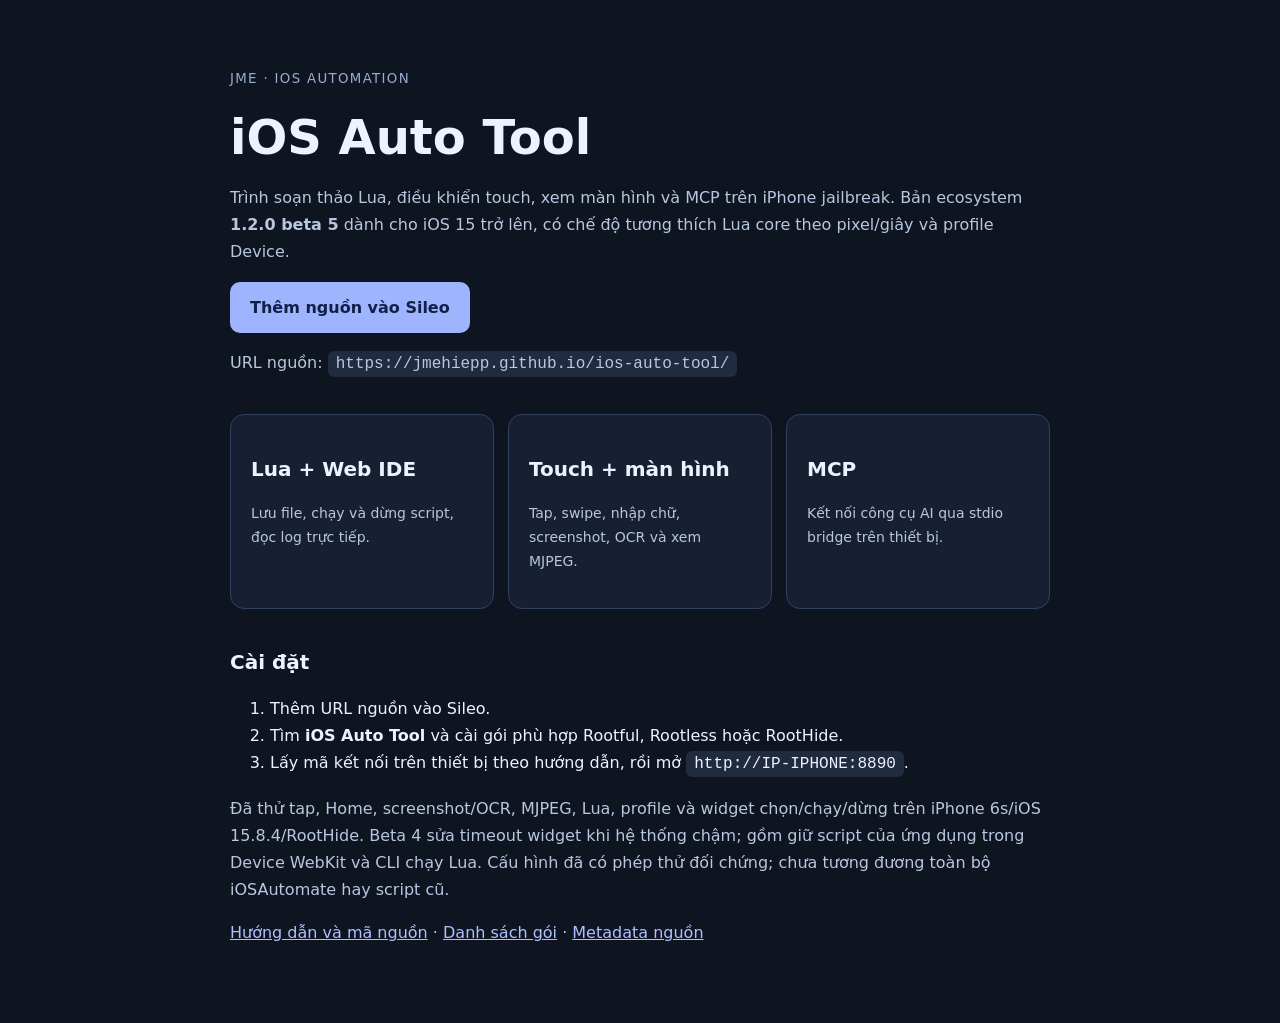
<file: index.html>
<!doctype html><html lang="vi"><meta charset="utf-8"><meta name="viewport" content="width=device-width,initial-scale=1">
<title>iOS Auto Tool · Sileo source</title><style>body{margin:0;background:#0e1420;color:#edf2ff;font:16px/1.7 system-ui}main{max-width:820px;margin:auto;padding:64px 24px}small{color:#99adce;letter-spacing:.1em}h1{font-size:48px;line-height:1.1;margin:20px 0}p{color:#b8c7df}a{color:#adc1ff}code{word-break:break-all;background:#202b40;padding:4px 8px;border-radius:6px}.button{display:inline-block;background:#9eb4ff;color:#102046;border-radius:10px;padding:12px 20px;text-decoration:none;font-weight:700}.cards{display:grid;grid-template-columns:repeat(auto-fit,minmax(180px,1fr));gap:14px;margin:36px 0}article{padding:20px;border:1px solid #30405e;border-radius:14px;background:#172033}h2{font-size:20px}article p{font-size:14px}</style>
<main><small>JME · IOS AUTOMATION</small><h1>iOS Auto Tool</h1><p>Trình soạn thảo Lua, điều khiển touch, xem màn hình và MCP trên iPhone jailbreak. Bản ecosystem <strong>1.2.0 beta 5</strong> dành cho iOS 15 trở lên, có chế độ tương thích Lua core theo pixel/giây và profile Device.</p>
<a class="button" href="sileo://source/https://jmehiepp.github.io/ios-auto-tool/">Thêm nguồn vào Sileo</a>
<p>URL nguồn: <code>https://jmehiepp.github.io/ios-auto-tool/</code></p>
<div class="cards"><article><h2>Lua + Web IDE</h2><p>Lưu file, chạy và dừng script, đọc log trực tiếp.</p></article><article><h2>Touch + màn hình</h2><p>Tap, swipe, nhập chữ, screenshot, OCR và xem MJPEG.</p></article><article><h2>MCP</h2><p>Kết nối công cụ AI qua stdio bridge trên thiết bị.</p></article></div>
<h2>Cài đặt</h2><ol><li>Thêm URL nguồn vào Sileo.</li><li>Tìm <strong>iOS Auto Tool</strong> và cài gói phù hợp Rootful, Rootless hoặc RootHide.</li><li>Lấy mã kết nối trên thiết bị theo hướng dẫn, rồi mở <code>http://IP-IPHONE:8890</code>.</li></ol>
<p>Đã thử tap, Home, screenshot/OCR, MJPEG, Lua, profile và widget chọn/chạy/dừng trên iPhone 6s/iOS 15.8.4/RootHide. Beta 4 sửa timeout widget khi hệ thống chậm; gồm giữ script của ứng dụng trong Device WebKit và CLI chạy Lua. Cấu hình đã có phép thử đối chứng; chưa tương đương toàn bộ iOSAutomate hay script cũ.</p>
<p><a href="https://github.com/jmehiepp/ios-auto-tool#readme">Hướng dẫn và mã nguồn</a> · <a href="Packages">Danh sách gói</a> · <a href="Release">Metadata nguồn</a></p></main></html>
</file>
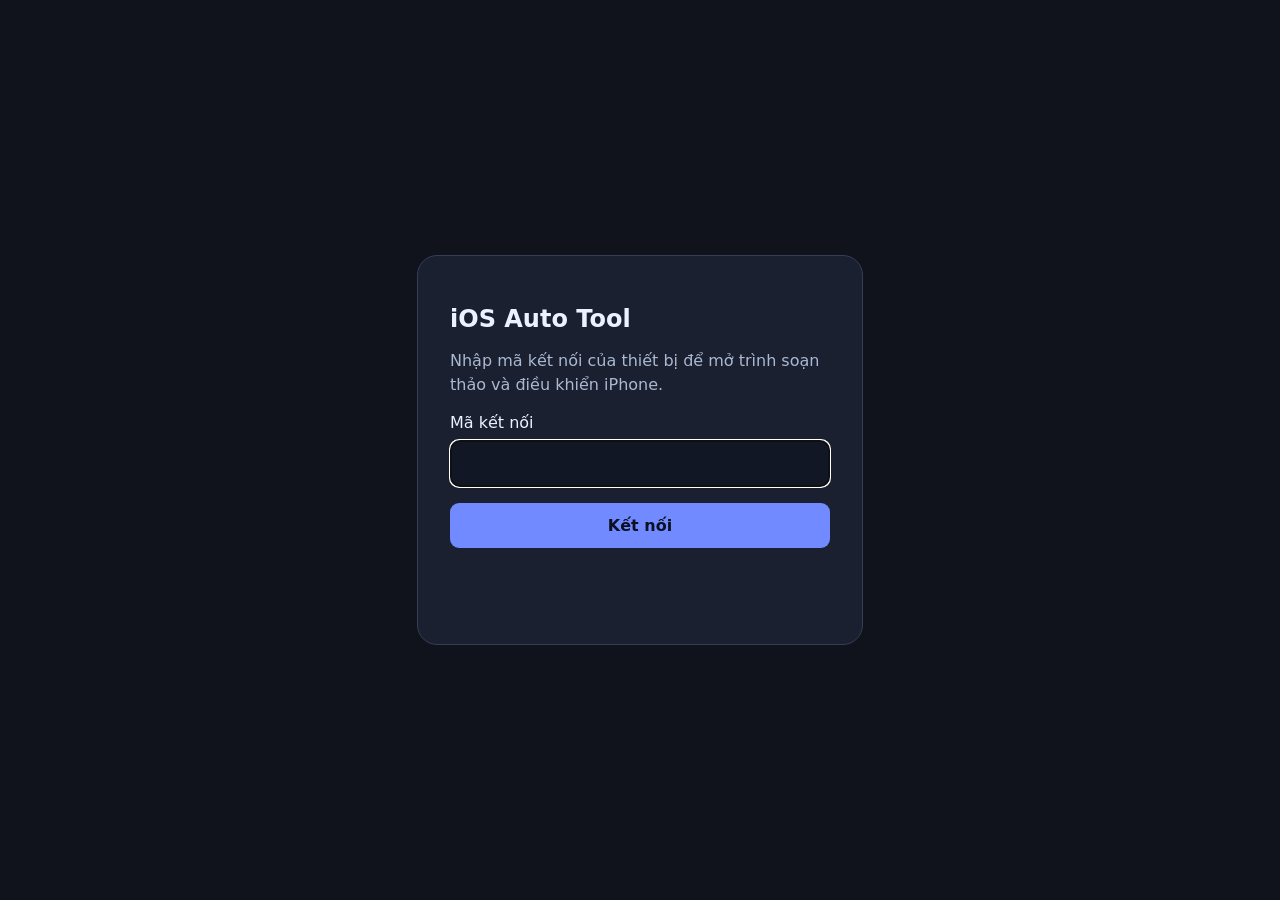
<file: webide/frontend/login.html>
<!doctype html>
<html lang="vi"><meta charset="utf-8"><meta name="viewport" content="width=device-width,initial-scale=1">
<title>Kết nối iOS Auto Tool</title>
<style>body{margin:0;background:#10131c;color:#edf0ff;font:16px system-ui;min-height:100vh;display:grid;place-items:center}form{width:min(380px,84vw);padding:32px;background:#1a2030;border:1px solid #343e55;border-radius:20px}h1{font-size:24px}p{color:#aab8d1;line-height:1.5}input,button{box-sizing:border-box;width:100%;padding:13px;border-radius:9px;border:1px solid #435477;margin:8px 0;font:inherit}input{background:#111725;color:#fff}button{background:#718aff;border:0;color:#0b1022;font-weight:700;cursor:pointer}#error{color:#ffb3bd;min-height:24px}</style>
<form id="login"><h1>iOS Auto Tool</h1><p>Nhập mã kết nối của thiết bị để mở trình soạn thảo và điều khiển iPhone.</p><label for="token">Mã kết nối</label><input id="token" type="password" autocomplete="current-password" required autofocus maxlength="64"><button>Kết nối</button><p id="error" role="alert"></p></form>
<script>document.querySelector('form').addEventListener('submit',async e=>{e.preventDefault();const button=document.querySelector('button');button.disabled=true;try{const r=await fetch('/api/session',{method:'POST',headers:{'Content-Type':'application/json'},body:JSON.stringify({token:document.querySelector('input').value.trim()})});if(r.ok)location.replace('/');else document.querySelector('#error').textContent='Mã kết nối không đúng. Hãy kiểm tra lại.';}catch{document.querySelector('#error').textContent='Không kết nối được với thiết bị.';}finally{button.disabled=false;}});</script></html>
</file>
